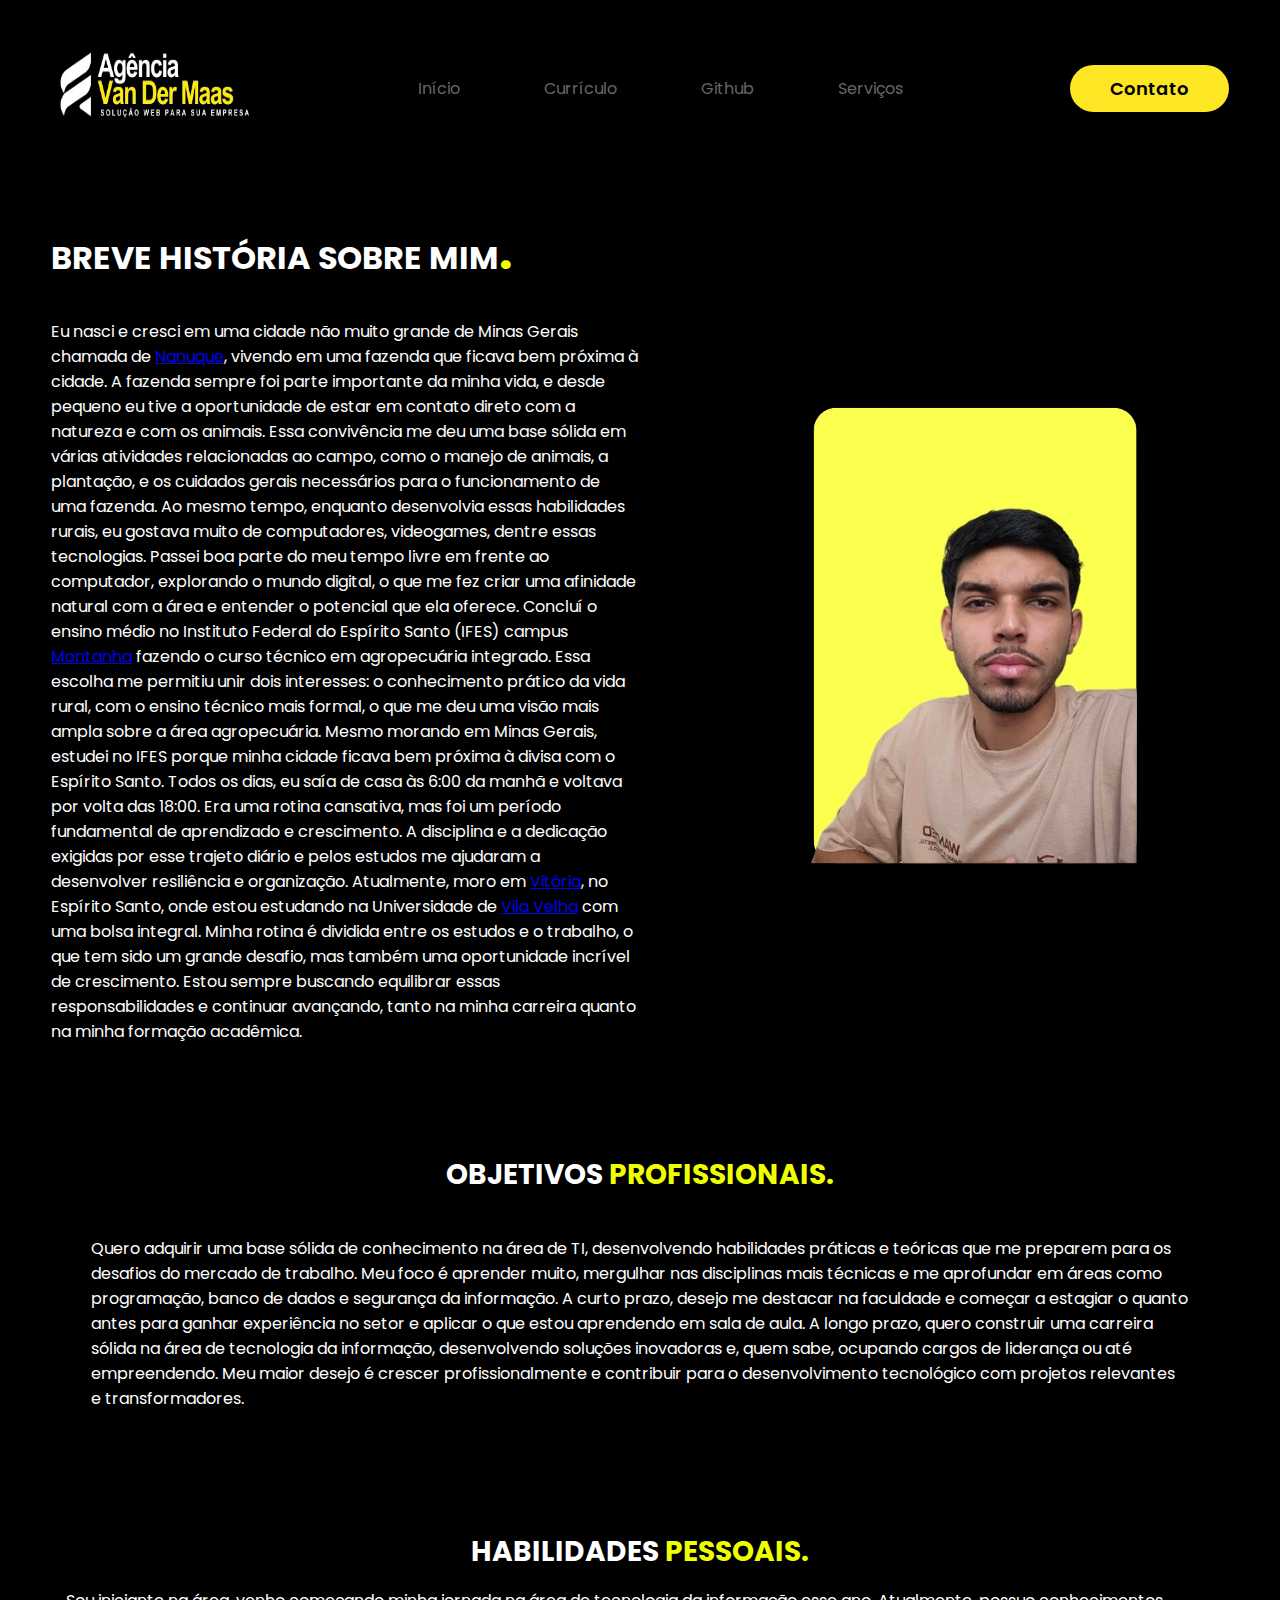
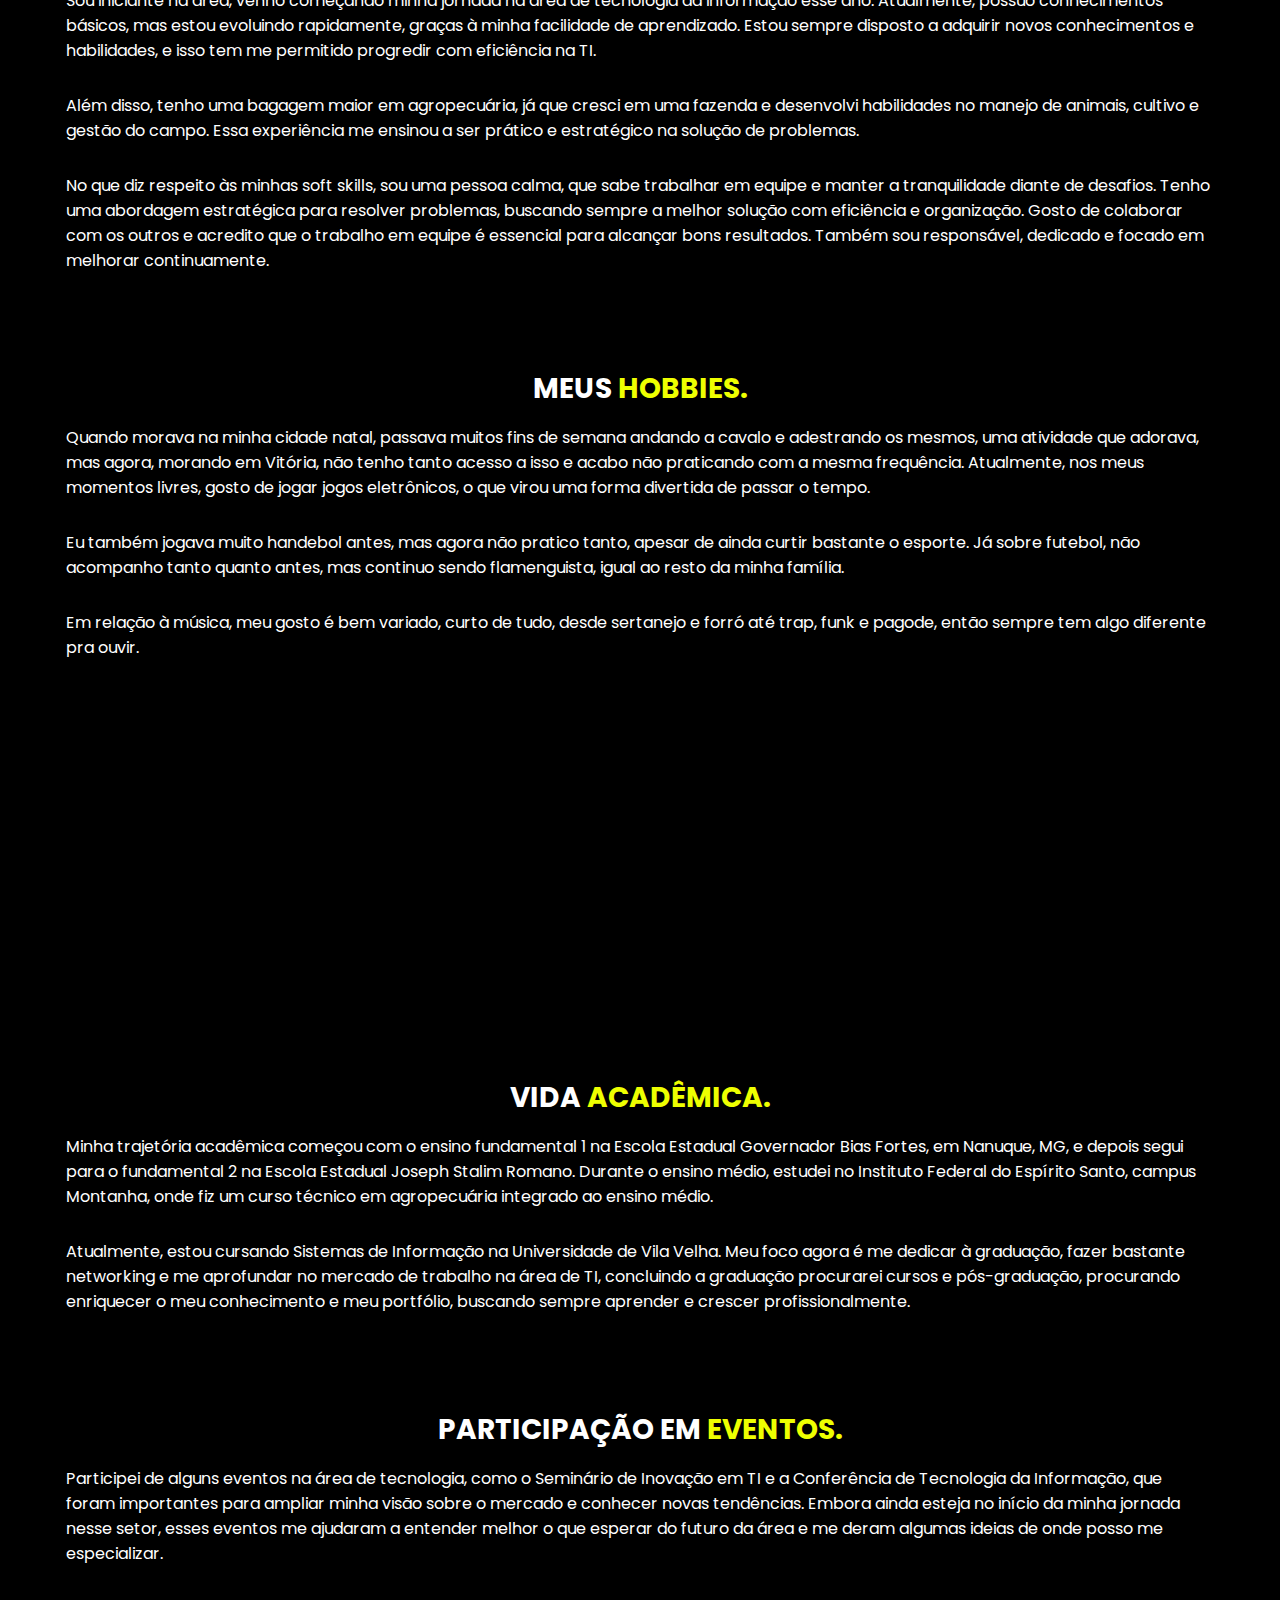
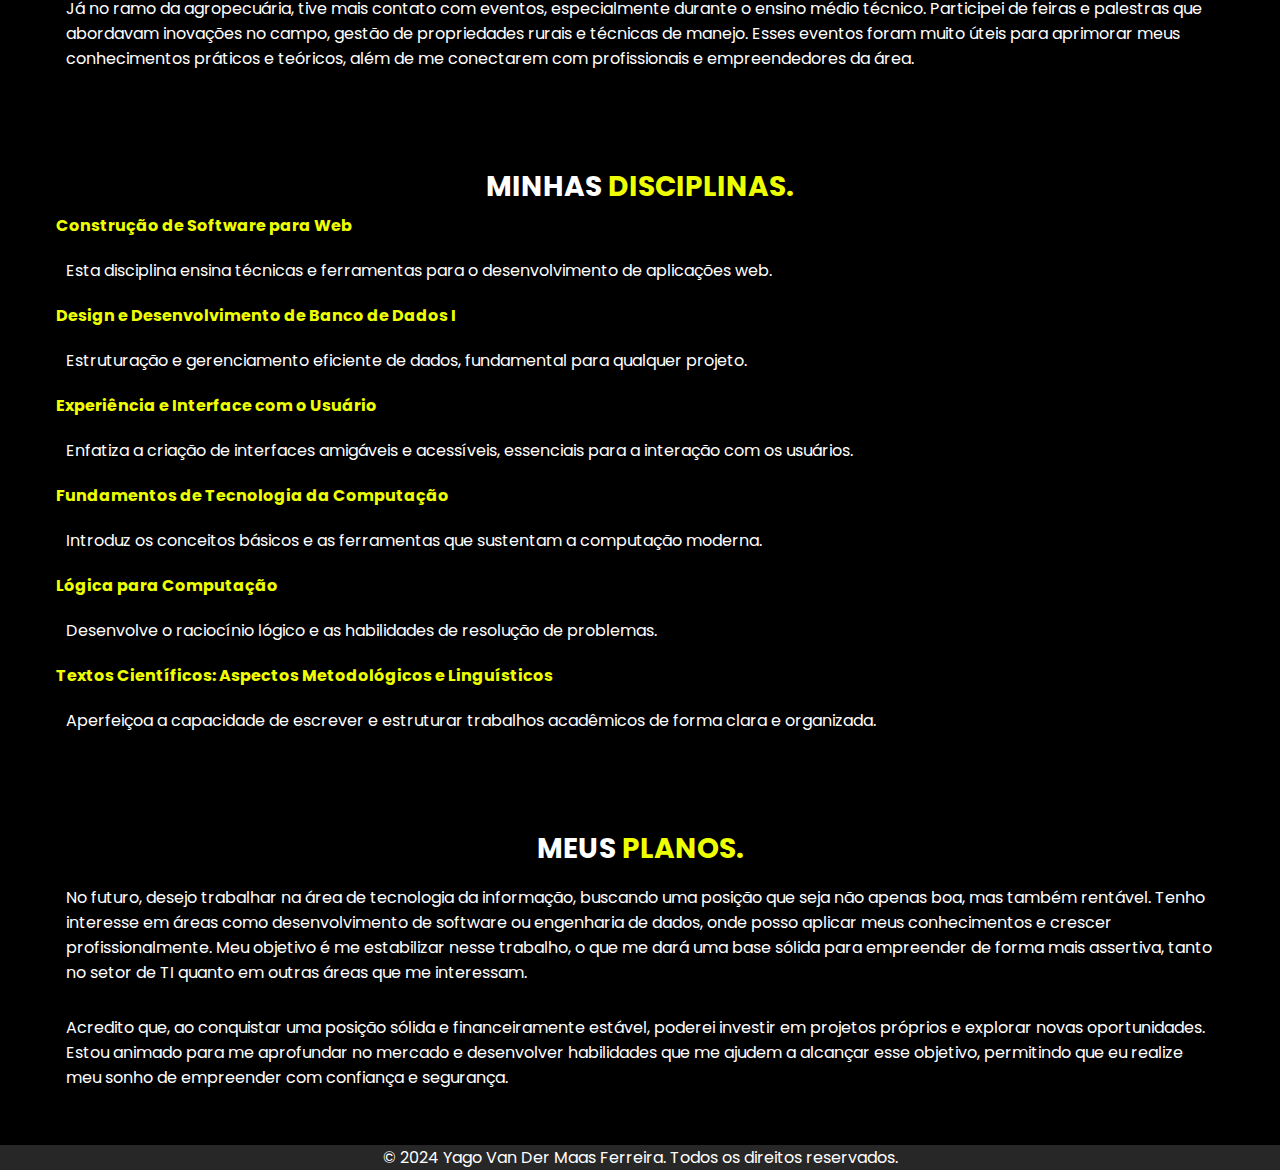
<file: index.html>
<!DOCTYPE html>
<html lang="pt-br">
<head>
    <meta charset="UTF-8">
    <meta name="viewport" content="width=device-width, initial-scale=1.0">
    <!-- GOOGLE FONTES -->
    <link rel="preconnect" href="https://fonts.googleapis.com">
    <link rel="preconnect" href="https://fonts.gstatic.com" crossorigin>
    <link href="https://fonts.googleapis.com/css2?family=Poppins:ital,wght@0,100;0,200;0,300;0,400;0,500;0,600;0,700;0,800;0,900;1,100;1,200;1,300;1,400;1,500;1,600;1,700;1,800;1,900&display=swap" rel="stylesheet">
    <!-- FIM GOOGLE FONTES -->
    <link rel="stylesheet" href="style.css">
    <title>Yago Van Der Maas</title>
</head>
<body>

    <header>
        <div class="interface">
            <div class="logo">
                <a href="#">
                    <img src="imagens/Yellow_Black_Simple_Creative_Agency_Logo__1_-removebg-preview.png" alt="Logo agência Van Der Maas" height="90" width="200">
                </a>
            </div><!--logo-->

            <nav class="menu-desktop">
                <ul>
                    <li><a href="index.html">Início</a></li>
                    <li><a href="currículo.html">Currículo</a></li>
                    <li><a href="github.html">Github</a></li>
                    <li><a href="serviços.html">Serviços</a></li>
                </ul>
            </nav>

            <div class="btn-contato">
                <a href="formulario.html">
                    <button>Contato</button>
                </a>
            </div><!--btn-contato-->
        </div><!--interface-->
    </header>

    <main>
        <section class="inicio-do-site">
            <div class="interface">
                <div class="flex">
                    <div class="txt-inicio-site">
                        <h1>BREVE HISTÓRIA SOBRE MIM<span>.</span></h1>
                        <p>Eu nasci e cresci em uma cidade não muito grande de Minas Gerais chamada de <a href="https://pt.wikipedia.org/wiki/Nanuque" target="_blank">Nanuque</a>, vivendo em uma fazenda que ficava bem próxima à cidade. A fazenda sempre foi parte importante da minha vida, e desde pequeno eu tive a oportunidade de estar em contato direto com a natureza e com os animais. Essa convivência me deu uma base sólida em várias atividades relacionadas ao campo, como o manejo de animais, a plantação, e os cuidados gerais necessários para o funcionamento de uma fazenda. Ao mesmo tempo, enquanto desenvolvia essas habilidades rurais, eu gostava muito de computadores, videogames, dentre essas tecnologias. Passei boa parte do meu tempo livre em frente ao computador, explorando o mundo digital, o que me fez criar uma afinidade natural com a área e entender o potencial que ela oferece.
                            Concluí o ensino médio no Instituto Federal do Espírito Santo (IFES) campus <a href="https://pt.wikipedia.org/wiki/Montanha_(Esp%C3%ADrito_Santo)" target="_blank">Montanha</a> fazendo o curso técnico em agropecuária integrado. Essa escolha me permitiu unir dois interesses: o conhecimento prático da vida rural, com o ensino técnico mais formal, o que me deu uma visão mais ampla sobre a área agropecuária. Mesmo morando em Minas Gerais, estudei no IFES porque minha cidade ficava bem próxima à divisa com o Espírito Santo. Todos os dias, eu saía de casa às 6:00 da manhã e voltava por volta das 18:00. Era uma rotina cansativa, mas foi um período fundamental de aprendizado e crescimento. A disciplina e a dedicação exigidas por esse trajeto diário e pelos estudos me ajudaram a desenvolver resiliência e organização.
                            Atualmente, moro em <a href="https://pt.wikipedia.org/wiki/Montanha_(Esp%C3%ADrito_Santo)" target="_blank">Vitória</a>, no Espírito Santo, onde estou estudando na Universidade de <a href="https://pt.wikipedia.org/wiki/Vila_Velha" target="_blank">Vila Velha</a> com uma bolsa integral. Minha rotina é dividida entre os estudos e o trabalho, o que tem sido um grande desafio, mas também uma oportunidade incrível de crescimento. Estou sempre buscando equilibrar essas responsabilidades e continuar avançando, tanto na minha carreira quanto na minha formação acadêmica.</p>

                    </div><!--txt-inicio-site-->

                    <div class="img-inicio-site">
                        <img src="imagens/g-removebg-preview.png" alt="Foto de Yago Van Der Maas">
                    </div><!--img-inicio-site-->
                </div><!--flex-->
            </div><!--interface-->
        </section><!--inicio-site-->

        <section class="objetivos-profissionais">
            <div class="interface">
                <h2 class="titulo">OBJETIVOS <span>PROFISSIONAIS.</span></h2>
                <p class="texto">Quero adquirir uma base sólida de conhecimento na área de TI, desenvolvendo habilidades práticas e teóricas que me preparem para os desafios do mercado de trabalho. Meu foco é aprender muito, mergulhar nas disciplinas mais técnicas e me aprofundar em áreas como programação, banco de dados e segurança da informação. A curto prazo, desejo me destacar na faculdade e começar a estagiar o quanto antes para ganhar experiência no setor e aplicar o que estou aprendendo em sala de aula. A longo prazo, quero construir uma carreira sólida na área de tecnologia da informação, desenvolvendo soluções inovadoras e, quem sabe, ocupando cargos de liderança ou até empreendendo. Meu maior desejo é crescer profissionalmente e contribuir para o desenvolvimento tecnológico com projetos relevantes e transformadores.</p>
            </div><!--interface-->
        </section><!--objetivos-profissionais-->

        <section class="habilidades-pessoais">
            <div class="interface">              
                    <h2 class="titulo">HABILIDADES <span>PESSOAIS.</span></h2>
                    <div class="texto">
                        <p>Sou iniciante na área, venho começando minha jornada na área de tecnologia da informação esse ano. Atualmente, possuo conhecimentos básicos, mas estou evoluindo rapidamente, graças à minha facilidade de aprendizado. Estou sempre disposto a adquirir novos conhecimentos e habilidades, e isso tem me permitido progredir com eficiência na TI.</p>
                        <p>Além disso, tenho uma bagagem maior em agropecuária, já que cresci em uma fazenda e desenvolvi habilidades no manejo de animais, cultivo e gestão do campo. Essa experiência me ensinou a ser prático e estratégico na solução de problemas.</p>
                        <p>No que diz respeito às minhas soft skills, sou uma pessoa calma, que sabe trabalhar em equipe e manter a tranquilidade diante de desafios. Tenho uma abordagem estratégica para resolver problemas, buscando sempre a melhor solução com eficiência e organização. Gosto de colaborar com os outros e acredito que o trabalho em equipe é essencial para alcançar bons resultados. Também sou responsável, dedicado e focado em melhorar continuamente.</p>
                    </div>
                </div><!--txt-habilidades pessoais-->
            </div><!--interface-->
        </section><!--habilidades pessoais-->

        <section class="hobbies">
            <div class="interface">
                <h2 class="titulo">MEUS <span>HOBBIES.</span></h2>
                <div class="texto">
                    <p>Quando morava na minha cidade natal, passava muitos fins de semana andando a cavalo e adestrando os mesmos, uma atividade que adorava, mas agora, morando em Vitória, não tenho tanto acesso a isso e acabo não praticando com a mesma frequência. Atualmente, nos meus momentos livres, gosto de jogar jogos eletrônicos, o que virou uma forma divertida de passar o tempo.</p>
                    <p>Eu também jogava muito handebol antes, mas agora não pratico tanto, apesar de ainda curtir bastante o esporte. Já sobre futebol, não acompanho tanto quanto antes, mas continuo sendo flamenguista, igual ao resto da minha família.</p>
                    <p>Em relação à música, meu gosto é bem variado, curto de tudo, desde sertanejo e forró até trap, funk e pagode, então sempre tem algo diferente pra ouvir.</p>                   
                </div>
                <div class="container">
                   <div class="div-video">
                    <iframe width="560" height="315" src="https://www.youtube.com/embed/m5E0f8J_-dQ?si=dm1VLxPqIwqt1yRP" title="YouTube video player" frameborder="0" allow="accelerometer; autoplay; clipboard-write; encrypted-media; gyroscope; picture-in-picture; web-share" referrerpolicy="strict-origin-when-cross-origin" allowfullscreen></iframe>
                   </div><!--div-video-->
                </div><!--container-->
            </div><!--interface-->
        </section><!--hobbies-->

        <section class="vida-academica">
            <div class="interface">
                <h2 class="titulo">VIDA <span>ACADÊMICA.</span></h2>
                <div class="texto">
                    <p>Minha trajetória acadêmica começou com o ensino fundamental 1 na Escola Estadual Governador Bias Fortes, em Nanuque, MG, e depois segui para o fundamental 2 na Escola Estadual Joseph Stalim Romano. Durante o ensino médio, estudei no Instituto Federal do Espírito Santo, campus Montanha, onde fiz um curso técnico em agropecuária integrado ao ensino médio.</p>
                    <p>Atualmente, estou cursando Sistemas de Informação na Universidade de Vila Velha. Meu foco agora é me dedicar à graduação, fazer bastante networking e me aprofundar no mercado de trabalho na área de TI, concluindo a graduação procurarei cursos e pós-graduação, procurando enriquecer o meu conhecimento e meu portfólio, buscando sempre aprender e crescer profissionalmente.</p>
                </div>
            </div><!--interface-->
        </section><!--vida-academica-->

        <section class="participaçao-eventos">
            <div class="interface">
                <h2 class="titulo">PARTICIPAÇÃO EM <span>EVENTOS.</span></h2>
                <div class="texto">
                    <p>Participei de alguns eventos na área de tecnologia, como o Seminário de Inovação em TI e a Conferência de Tecnologia da Informação, que foram importantes para ampliar minha visão sobre o mercado e conhecer novas tendências. Embora ainda esteja no início da minha jornada nesse setor, esses eventos me ajudaram a entender melhor o que esperar do futuro da área e me deram algumas ideias de onde posso me especializar.</p>
                    <p>Já no ramo da agropecuária, tive mais contato com eventos, especialmente durante o ensino médio técnico. Participei de feiras e palestras que abordavam inovações no campo, gestão de propriedades rurais e técnicas de manejo. Esses eventos foram muito úteis para aprimorar meus conhecimentos práticos e teóricos, além de me conectarem com profissionais e empreendedores da área.</p>
                </div>
            </div><!--interface-->
        </section><!--participaçao-eventos-->

        <section class="disciplinas">
            <div class="interface">
                <h2 class="titulo">MINHAS <span>DISCIPLINAS.</span></h2>
                <div class="div-disciplinas">
                    <h4>Construção de Software para Web</h4>
                        <p>Esta disciplina ensina técnicas e ferramentas para o desenvolvimento de aplicações web.</p>
                    <h4>Design e Desenvolvimento de Banco de Dados I</h4>
                        <p>Estruturação e gerenciamento eficiente de dados, fundamental para qualquer projeto.</p>
                    <h4>Experiência e Interface com o Usuário</h4>
                        <p>Enfatiza a criação de interfaces amigáveis e acessíveis, essenciais para a interação com os usuários.</p>
                    <h4>Fundamentos de Tecnologia da Computação</h4>
                        <p>Introduz os conceitos básicos e as ferramentas que sustentam a computação moderna.</p>
                    <h4>Lógica para Computação</h4>
                        <p>Desenvolve o raciocínio lógico e as habilidades de resolução de problemas.</p>
                    <h4>Textos Científicos: Aspectos Metodológicos e Linguísticos</h4>
                        <p>Aperfeiçoa a capacidade de escrever e estruturar trabalhos acadêmicos de forma clara e organizada.</p>
                </div>
            </div><!--interface-->
        </section><!--disciplinas-->

        <section class="meus-planos">
            <div class="interface">
                <h2 class="titulo">MEUS <span>PLANOS.</span></h2>
                <div class="textos">
                <p>No futuro, desejo trabalhar na área de tecnologia da informação, buscando uma posição que seja não apenas boa, mas também rentável. Tenho interesse em áreas como desenvolvimento de software ou engenharia de dados, onde posso aplicar meus conhecimentos e crescer profissionalmente. Meu objetivo é me estabilizar nesse trabalho, o que me dará uma base sólida para empreender de forma mais assertiva, tanto no setor de TI quanto em outras áreas que me interessam.</p>
                <p>Acredito que, ao conquistar uma posição sólida e financeiramente estável, poderei investir em projetos próprios e explorar novas oportunidades. Estou animado para me aprofundar no mercado e desenvolver habilidades que me ajudem a alcançar esse objetivo, permitindo que eu realize meu sonho de empreender com confiança e segurança.</p>
            </div>
            </div><!--interface-->
       </section><!--meus-planos-->

    </main>

    <footer class="main-footer">
        <p>&copy; 2024 Yago Van Der Maas Ferreira. Todos os direitos reservados.</p>
    </footer>
    
</body>
</html>
</file>
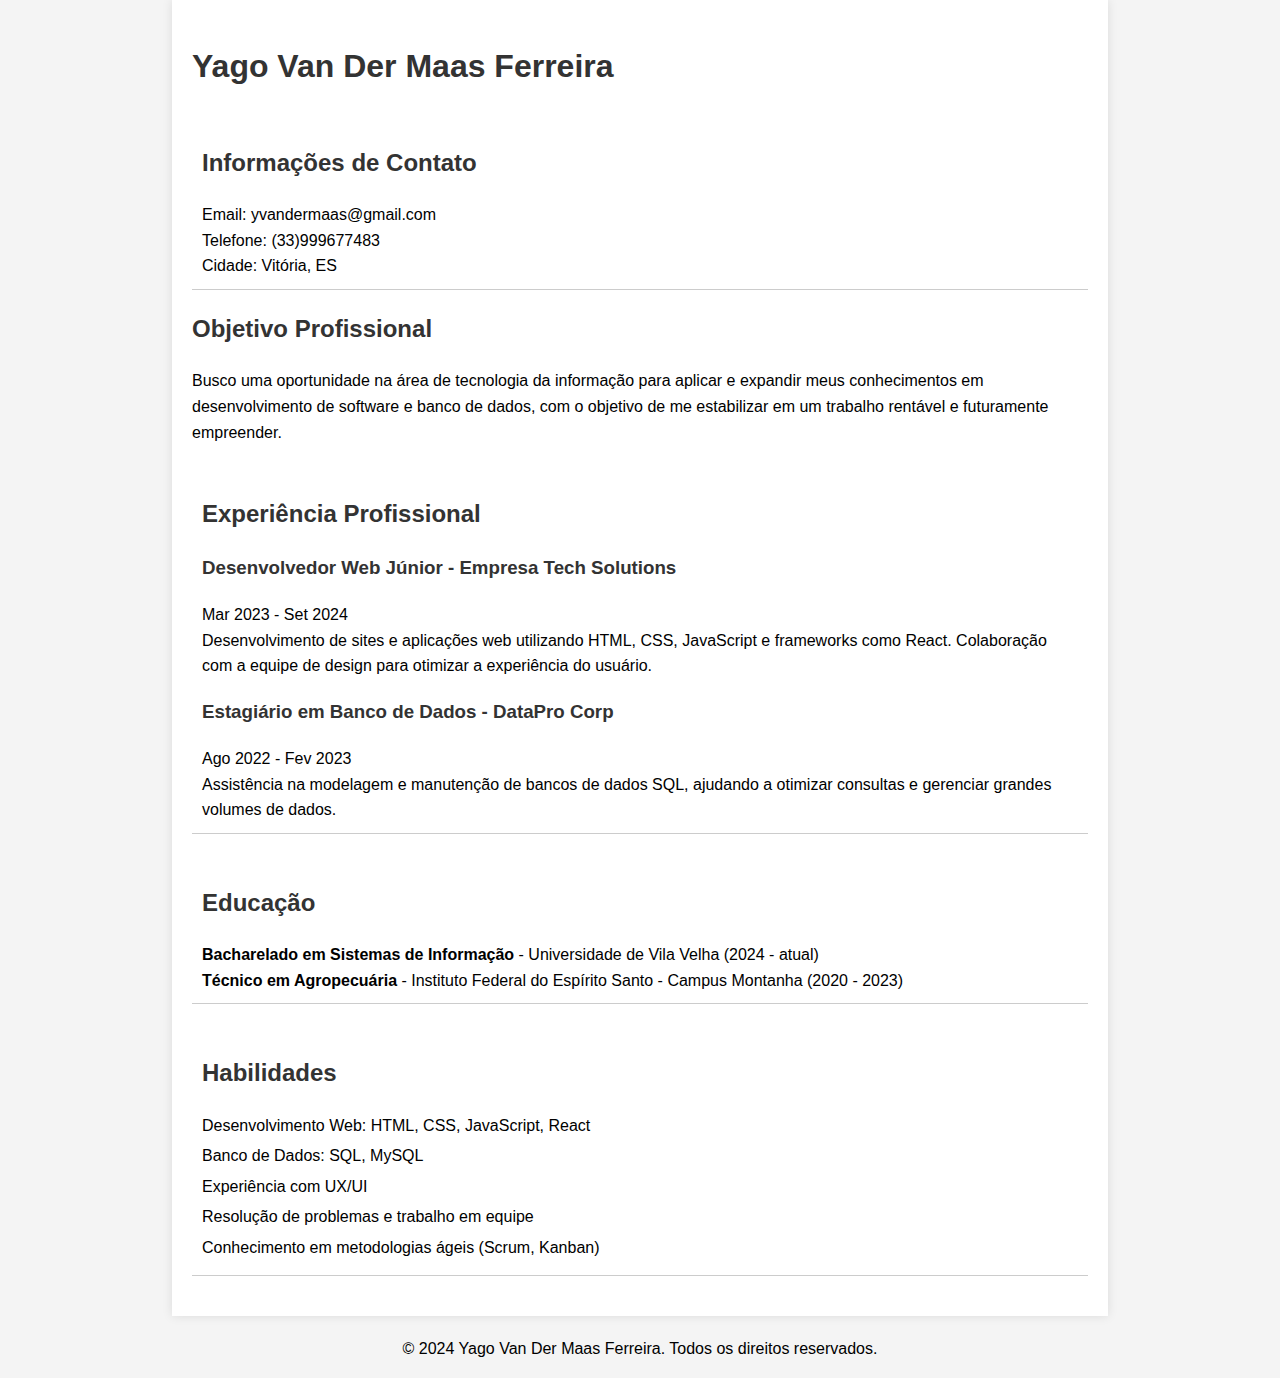
<file: currículo.html>
<!DOCTYPE html>
<html lang="pt-br">
<head>
    <meta charset="UTF-8">
    <meta name="viewport" content="width=device-width, initial-scale=1.0">
    <link rel="stylesheet" href="stylecurriculo.css">
    <title>Currículo Yago</title>
</head>
<body>

    <main> 

    <div class="container">
        <h1>Yago Van Der Maas Ferreira</h1>

        <!-- Informações de contato -->
        <div class="section contact-info">
            <h2>Informações de Contato</h2>
            <p>Email: yvandermaas@gmail.com</p>
            <p>Telefone: (33)999677483</p>
            <p>Cidade: Vitória, ES</p>
        </div>

        <!-- Objetivo profissional -->
        <div class="section objective">
            <h2>Objetivo Profissional</h2>
            <p>Busco uma oportunidade na área de tecnologia da informação para aplicar e expandir meus conhecimentos em desenvolvimento de software e banco de dados, com o objetivo de me estabilizar em um trabalho rentável e futuramente empreender.</p>
        </div>

        <!-- Experiência profissional -->
        <div class="section experience">
            <h2>Experiência Profissional</h2>
            <div class="job">
                <h3>Desenvolvedor Web Júnior - Empresa Tech Solutions</h3>
                <p>Mar 2023 - Set 2024</p>
                <p>Desenvolvimento de sites e aplicações web utilizando HTML, CSS, JavaScript e frameworks como React. Colaboração com a equipe de design para otimizar a experiência do usuário.</p>
            </div>
            <div class="job">
                <h3>Estagiário em Banco de Dados - DataPro Corp</h3>
                <p>Ago 2022 - Fev 2023</p>
                <p>Assistência na modelagem e manutenção de bancos de dados SQL, ajudando a otimizar consultas e gerenciar grandes volumes de dados.</p>
            </div>
        </div>

        <!-- Educação -->
        <div class="section education">
            <h2>Educação</h2>
            <p><strong>Bacharelado em Sistemas de Informação</strong> - Universidade de Vila Velha (2024 - atual)</p>
            <p><strong>Técnico em Agropecuária</strong> - Instituto Federal do Espírito Santo - Campus Montanha (2020 - 2023)</p>
        </div>

        <!-- Habilidades -->
        <div class="section skills">
            <h2>Habilidades</h2>
            <ul>
                <li>Desenvolvimento Web: HTML, CSS, JavaScript, React</li>
                <li>Banco de Dados: SQL, MySQL</li>
                <li>Experiência com UX/UI</li>
                <li>Resolução de problemas e trabalho em equipe</li>
                <li>Conhecimento em metodologias ágeis (Scrum, Kanban)</li>
            </ul>
        </div>

    </div>

    <footer>
        <p>&copy; 2024 Yago Van Der Maas Ferreira. Todos os direitos reservados.</p>
    </footer>
    </main>
</body>
</html>
</file>
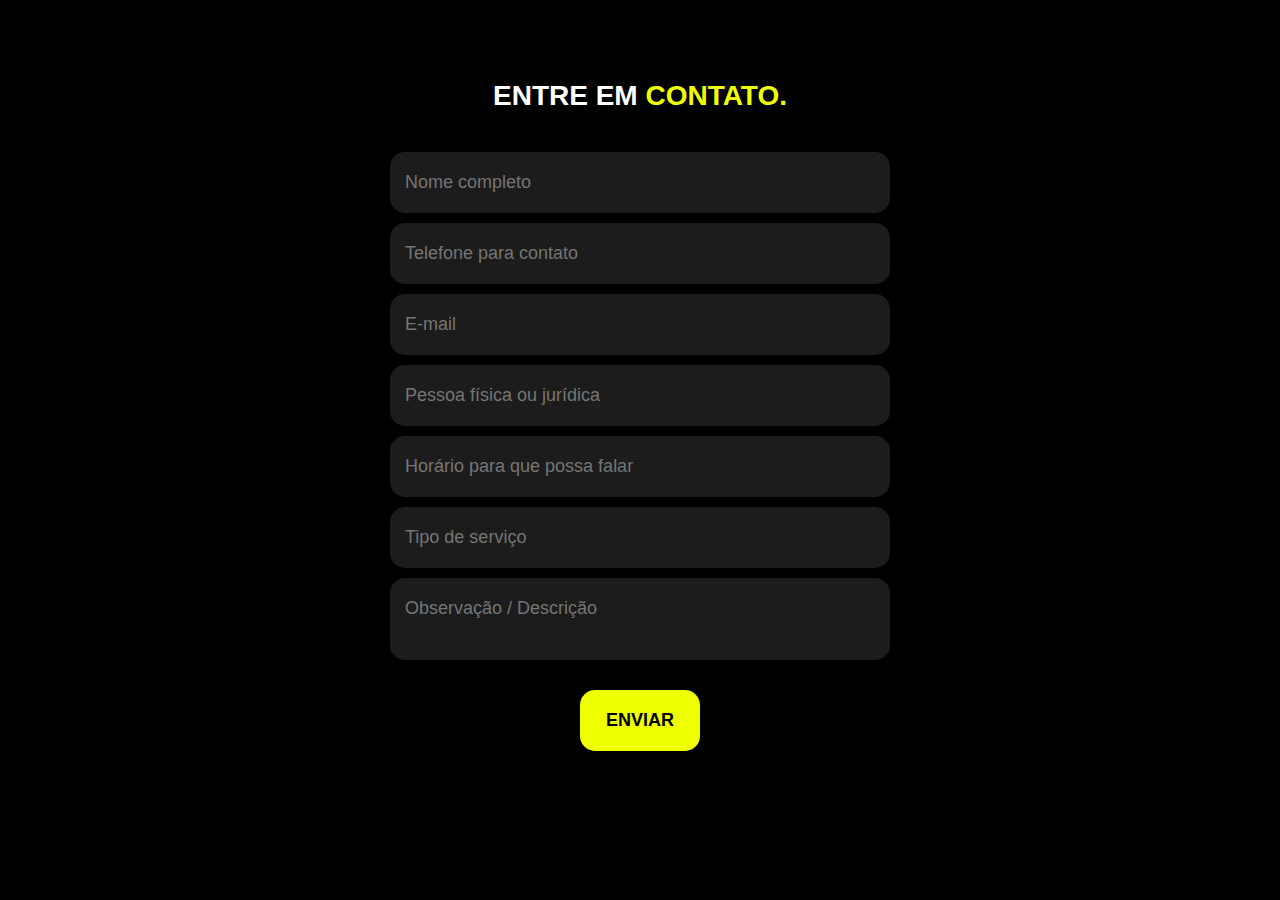
<file: formulario.html>
<!DOCTYPE html>
<html lang="pt-br">
<head>
    <meta charset="UTF-8">
    <meta name="viewport" content="width=device-width, initial-scale=1.0">
    <link rel="stylesheet" href="styleformulário.css">
    <title>Agência VDMF</title>
</head>
<body>
    <main>
        <section class="formulario">
            <div class="interface">
                <h2 class="titulo">ENTRE EM <span>CONTATO.</span></h2>

                <form action="">
                    <input type="text" name="" id="" placeholder="Nome completo" required>
                    <input type="text" name="" id="" placeholder="Telefone para contato" required>
                    <input type="text" name="" id="" placeholder="E-mail">
                    <input type="text" name="" id="" placeholder="Pessoa física ou jurídica">
                    <input type="text" name="" id="" placeholder="Horário para que possa falar">
                    <input type="text" name="" id="" placeholder="Tipo de serviço">
                    <textarea name="" id="" placeholder="Observação / Descrição" required></textarea>
                    <div class="btn-enviar"><input type="submit" value="ENVIAR"></div>
                </form>
            </div><!--interface-->
       </section><!--formulario-->

    </main>
    
</body>
</html>
</file>
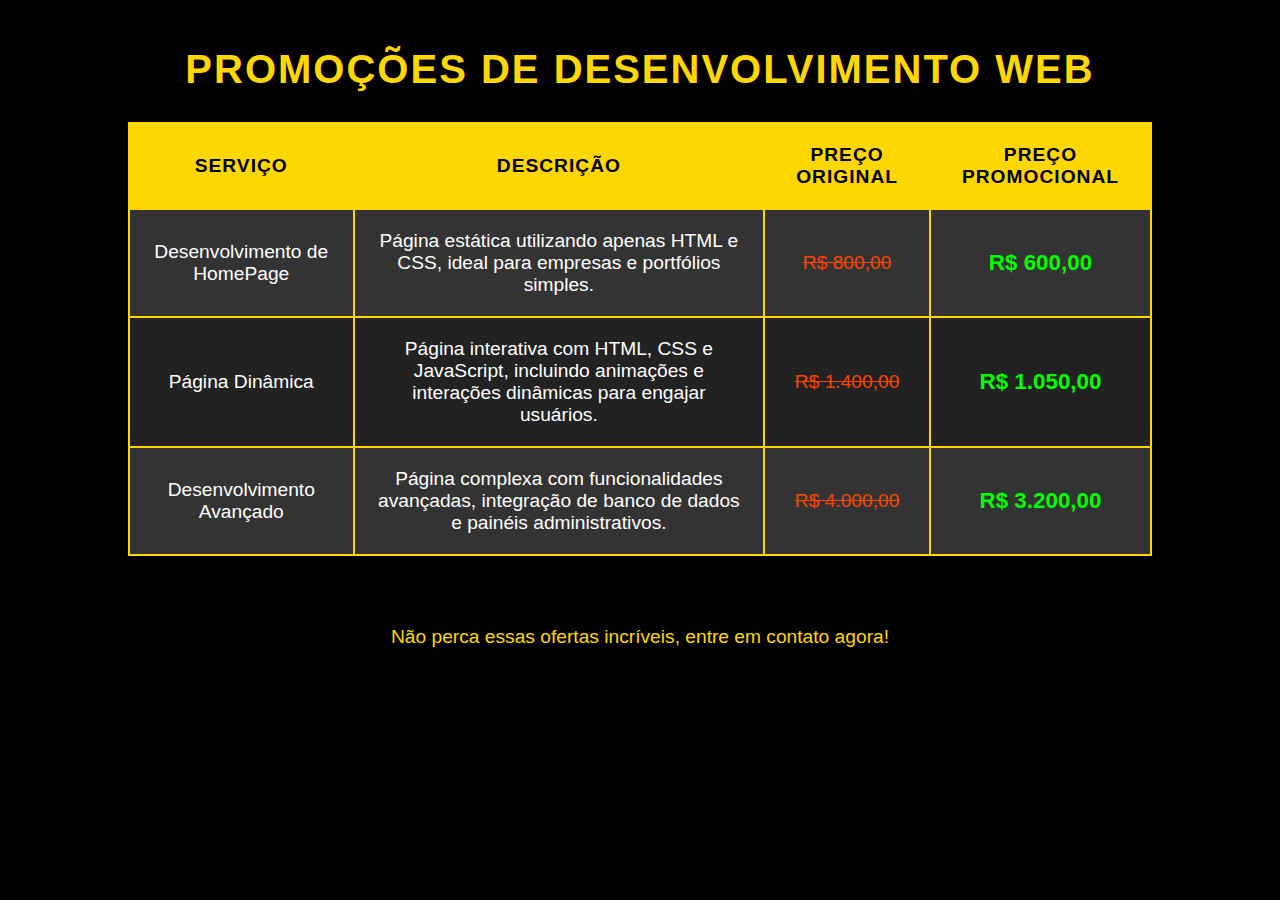
<file: serviços.html>
<!DOCTYPE html>
<html lang="pt-br">
<head>
    <meta charset="UTF-8">
    <meta name="viewport" content="width=device-width, initial-scale=1.0">
    <link rel="stylesheet" href="styleserviços.css">
    <title>Serviços - Desenvolvimento Web</title>
</head>
<body>

    <div class="container">
        <h1>Promoções de Desenvolvimento Web</h1>

        <table>
            <thead>
                <tr>
                    <th>Serviço</th>
                    <th>Descrição</th>
                    <th>Preço Original</th>
                    <th>Preço Promocional</th>
                </tr>
            </thead>
            <tbody>
                <tr>
                    <td>Desenvolvimento de HomePage</td>
                    <td>Página estática utilizando apenas HTML e CSS, ideal para empresas e portfólios simples.</td>
                    <td class="price-original">R$ 800,00</td>
                    <td class="price-promo">R$ 600,00</td>
                </tr>
                <tr>
                    <td>Página Dinâmica</td>
                    <td>Página interativa com HTML, CSS e JavaScript, incluindo animações e interações dinâmicas para engajar usuários.</td>
                    <td class="price-original">R$ 1.400,00</td>
                    <td class="price-promo">R$ 1.050,00</td>
                </tr>
                <tr>
                    <td>Desenvolvimento Avançado</td>
                    <td>Página complexa com funcionalidades avançadas, integração de banco de dados e painéis administrativos.</td>
                    <td class="price-original">R$ 4.000,00</td>
                    <td class="price-promo">R$ 3.200,00</td>
                </tr>
            </tbody>
        </table>
    </div>

    <footer>
        <p>Não perca essas ofertas incríveis, entre em contato agora!</p>
    </footer>

</body>
</html>
</file>
<file: style.css>
/* ESTILO GERAL */
*{
    margin: 0;
    padding: 0;
    box-sizing: border-box;
    font-family: 'Poppins', sans-serif;
}

body{
    background-color: #000;
    height: 100vh;
}

.interface{
    max-width: 1280px;
    margin: 0 auto;
}

.flex{
    display: flex;
}

h2.titulo{
    color: #fff;
    font-size: 28px;
    text-align: center;
}

h2.titulo span{
    color: #eeff00;
}

/* ESTILO RODAPÉ DIREITOS */

.main-footer{
    color: #fff;
    background-color: #272727;
    display: flex;
    justify-content: center;
}

/* ESTILO DO CABEÇALHO */
header{
    padding: 40px 4%;
}

header > .interface{
    display: flex;
    align-items: center;
    justify-content: space-between;
}

header .menu-desktop a{
    color: #666666;
    text-decoration: none;
    display: inline-block;
    transition: .4s;
}

header a:hover{
    color: #fff;
    transform: scale(1,02);
}

header nav ul{
    list-style-type: none;
}

header nav ul li{
    display: inline-block;
    padding: 0 40px;
}

header .btn-contato button{
    padding: 10px 40px;
    font-size: 18px;
    font-weight: 600;
    background-color: rgb(253, 231, 36);
    border: 0;
    border-radius: 30px;
    cursor: pointer;
}

header .btn-contato button:hover{
    box-shadow: 0px 0px 8px #fbff00;
    transition: .3s;
}

/* ESTILO DO INICIO DO SITE */
section.inicio-do-site{
    padding: 40px 4%;
}

section.inicio-do-site .flex{
    align-items: center;
    justify-content: center;
    gap: 90px;
}

.inicio-do-site h1{
    color: #fff;
    font-size: 32px;
}

.inicio-do-site .txt-inicio-site h1 span{
    color: #eeff00;
    font-size: 48px;
}

.inicio-do-site .txt-inicio-site p{
    color: #fff;
    margin: 30px 0;
}

.inicio-do-site .img-inicio-site img{
    position: relative;
    animation: flutuante 2s ease-in-out infinite alternate;
}


@keyframes flutuante{
    0%{
        top: 0;
    }
    100%{
        top: 30px;
    }
}

/* ESTILO OBEJETIVOS PROFISSIONAIS */
section.objetivos-profissionais{
    padding: 40px 4%;
}

.objetivos-profissionais .texto{
    color: #fff;
    padding: 40px;
}

/* ESTILO HABILIDADE PESSOAIS */
section.habilidades-pessoais{
    padding: 40px 4%;
    color: #fff;
}

.habilidades-pessoais .texto p{
    padding: 15px;
}

/* ESTILO MEUS HOBBIES */
section.hobbies{
    padding: 40px 4%;
    color: #fff;
}
.hobbies .texto p{
    padding: 15px;
}

.hobbies .div-video{
    text-align: center;
}

/* ESTILO VIDA ACADÊMICA */

section.vida-academica{
    padding: 40px 4%;
    color: #fff;
}

.vida-academica .texto p{
    padding: 15px;
}

/* ESTILO PARTICIPAÇÃO EVENTOS */
section.participaçao-eventos{
    padding: 40px 4%;
    color: #fff;
}

.participaçao-eventos .texto p{
    padding: 15px;
}

/* ESTILO DISCIPLINAS */

section.disciplinas{
    padding: 40px 4%;
    color: #fff;
}

.disciplinas .div-disciplinas p{
    padding: 15px;
}

.disciplinas .div-disciplinas h4{
    color: #eeff00;
    padding: 5px;
}

/* ESTILO MEUS PLANOS */

section.meus-planos{
    padding: 40px 4%;
    color: #fff;
}

.meus-planos .textos p{
    padding: 15px;
}

/* CABEÇALHO RESPONSIVO */
@media screen and (max-width: 1020px){
    .flex{
        flex-direction: column;
    }
    .menu-desktop, btn-contato{
        display: none;
    }
}
</file>
<file: stylecurriculo.css>
body {
    font-family: Arial, sans-serif;
    line-height: 1.6;
    background-color: #f4f4f4;
    margin: 0;
    padding: 0;
}
.container {
    width: 70%;
    margin: 0 auto;
    background-color: #fff;
    padding: 20px;
    box-shadow: 0 0 10px rgba(0,0,0,0.1);
}
h1, h2, h3 {
    color: #333;
}
.section {
    margin-bottom: 20px;
}
.contact-info, .skills, .education, .experience {
    padding: 10px;
    border-bottom: 1px solid #ccc;
}
.contact-info p, .skills ul, .education p, .experience p {
    margin: 0;
}
ul {
    list-style-type: none;
    padding: 0;
}
li {
    margin-bottom: 5px;
}
footer {
    text-align: center;
    margin-top: 20px;
}
</file>
<file: styleformulário.css>
/* ESTILO GERAL */
*{
    margin: 0;
    padding: 0;
    box-sizing: border-box;
    font-family: 'Poppins', sans-serif;
}

body{
    background-color: #000;
    height: 100vh;
}

.interface{
    max-width: 1280px;
    margin: 0 auto;
}

.flex{
    display: flex;
}

h2.titulo{
    color: #fff;
    font-size: 28px;
    text-align: center;
}

h2.titulo span{
    color: #eeff00;
}

/* ESTILO DO FORMULARIO DE CONTATO */
section.formulario{
    padding: 80px 4%;
}

form{
    max-width: 500px;
    margin: 0 auto;
    display: flex;
    justify-content: center;
    flex-direction: column;
    gap: 10px;
    margin-top: 40px;
}

form input, form textarea{
    width: 100%;
    background-color: #2c2c2ca1;
    border: 0;
    outline: 0;
    padding: 20px 15px;
    border-radius: 15px;
    color: #fff;
    font-size: 18px;
}

form textarea{
    resize: none;
    max-height: 300px;
}

form .btn-enviar{
    margin-top: 20px;
    text-align: center;
}

form .btn-enviar input{
    width: 120px;
    background-color: #eeff00;
    color: #000;
    font-weight: 700;
    cursor: pointer;
}
</file>
<file: styleserviços.css>
body {
    font-family: 'Segoe UI', Tahoma, Geneva, Verdana, sans-serif;
    background-color: #000;
    color: #fff;
    margin: 0;
    padding: 0;
}
.container {
    width: 80%;
    margin: 0 auto;
    padding: 20px;
    text-align: center;
}
h1 {
    color: #FFD700;
    margin-bottom: 30px;
    font-size: 2.5em;
    letter-spacing: 2px;
    text-transform: uppercase;
}
table {
    width: 100%;
    border-collapse: collapse;
    margin-bottom: 30px;
}
th, td {
    padding: 20px;
    text-align: center;
    border: 2px solid #FFD700;
    font-size: 1.2em;
}
th {
    background-color: #FFD700;
    color: #000;
    text-transform: uppercase;
    letter-spacing: 1px;
}
tr:nth-child(even) {
    background-color: #222;
}
tr:nth-child(odd) {
    background-color: #333;
}
.price-original {
    text-decoration: line-through;
    color: #FF4500;
    font-weight: normal;
}
.price-promo {
    font-weight: bold;
    color: #00FF00;
    font-size: 1.4em;
}
table td, th {
    transition: background-color 0.3s ease;
}
table td:hover, th:hover {
    background-color: #444;
}
footer {
    margin-top: 20px;
    color: #FFD700;
    text-align: center;
    font-size: 1.2em;
}
</file>
